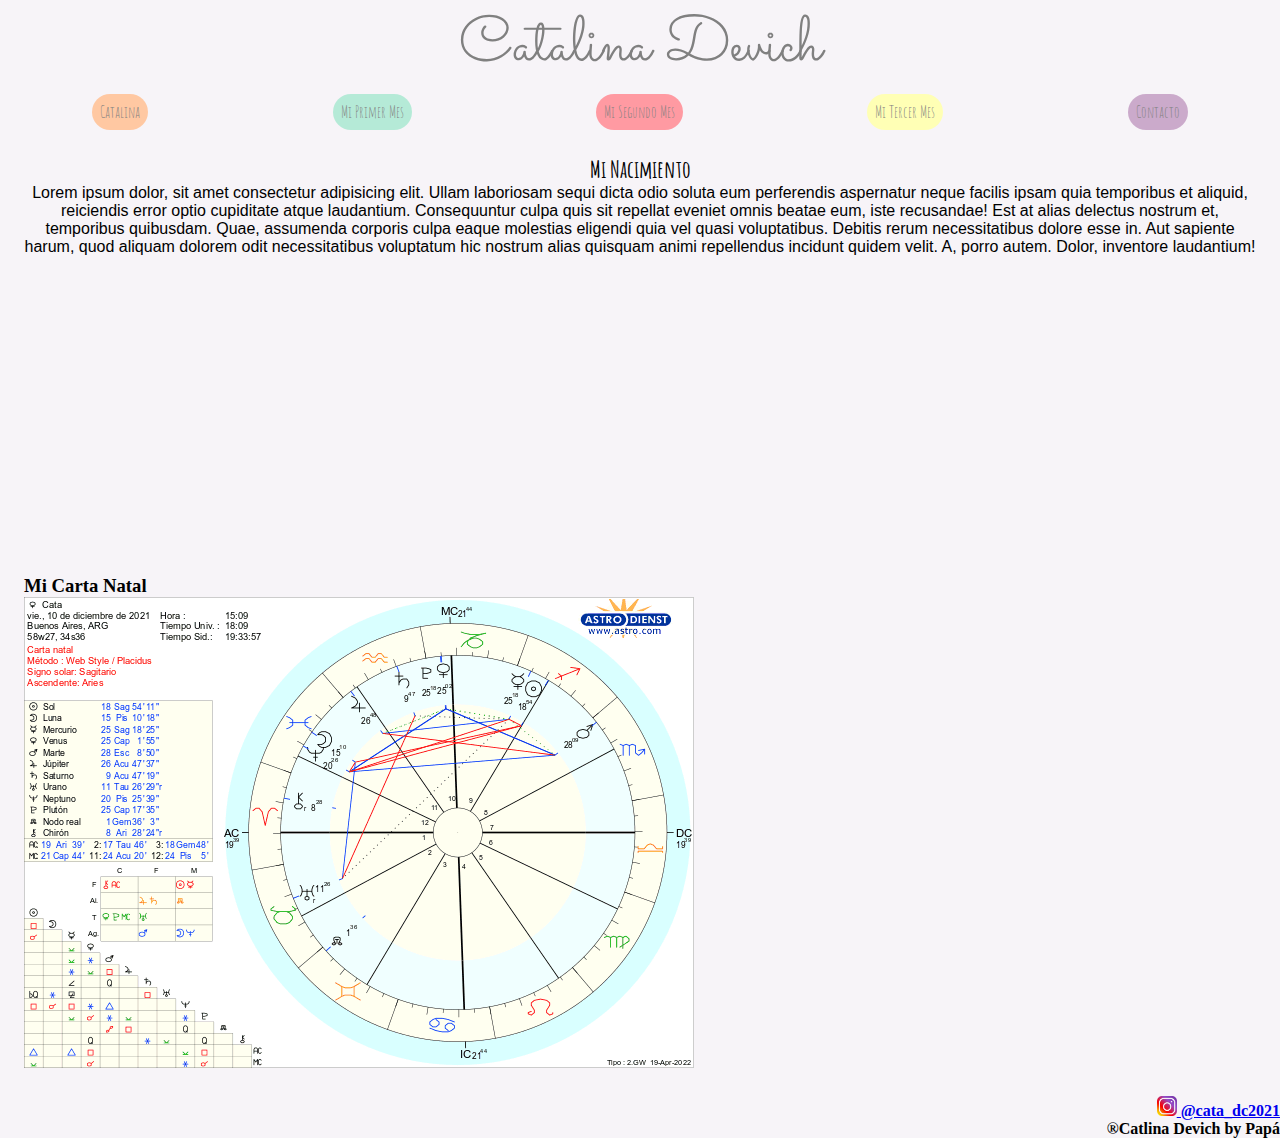
<file: index.html>
<!DOCTYPE html>
<html lang="en">
<head>
    <meta charset="UTF-8">
    <meta http-equiv="X-UA-Compatible" content="IE=edge">
    <meta name="viewport" content="width=device-width, initial-scale=1.0">
    
    <!--link de mi css-->
    <link rel="stylesheet" href="css/style.css">

    <!-- links de las google fonts-->
    <link rel="preconnect" href="https://fonts.googleapis.com">
    <link rel="preconnect" href="https://fonts.gstatic.com" crossorigin>
    <link href="https://fonts.googleapis.com/css2?family=Sacramento&display=swap" rel="stylesheet">
    <link rel="preconnect" href="https://fonts.googleapis.com">
    <link rel="preconnect" href="https://fonts.gstatic.com" crossorigin>
    <link href="https://fonts.googleapis.com/css2?family=Amatic+SC&display=swap" rel="stylesheet">
    <link rel="preconnect" href="https://fonts.googleapis.com">
    <link rel="preconnect" href="https://fonts.gstatic.com" crossorigin>
    <link href="https://fonts.googleapis.com/css2?family=Gloria+Hallelujah&display=swap" rel="stylesheet">
  
    <title>Catalina</title>
</head>

<body>
    <header>
        <h1 >Catalina Devich</h1>
        <nav>
            <ul>
                <li Class="navCatalina"><a href="index.html">Catalina</a> </li>
                <li class="navPrimermes"><a href="pages/primermes.html">Mi Primer Mes</a></li>
                <li class="navSegundomes"><a href="pages/segundomes.html">Mi Segundo Mes</a></li>
                <li class="navTercermes"><a href="pages/tercermes.html">Mi Tercer Mes</a></li>
                <li class="navContacto"><a href="pages/contacto.html">Contacto</a></li>
            </ul>
        </nav>        
    </header>
    <main>
    
        <div class="miNacimiento">
            <h2>Mi Nacimiento</h2>  
            <p>Lorem ipsum dolor, sit amet consectetur adipisicing elit. Ullam laboriosam sequi dicta odio soluta eum perferendis aspernatur neque facilis ipsam quia temporibus et aliquid, reiciendis error optio cupiditate atque laudantium.
            Consequuntur culpa quis sit repellat eveniet omnis beatae eum, iste recusandae! Est at alias delectus nostrum et, temporibus quibusdam. Quae, assumenda corporis culpa eaque molestias eligendi quia vel quasi voluptatibus.
            Debitis rerum necessitatibus dolore esse in. Aut sapiente harum, quod aliquam dolorem odit necessitatibus voluptatum hic nostrum alias quisquam animi repellendus incidunt quidem velit. A, porro autem. Dolor, inventore laudantium!
            </p> 
        </div>   

        <div class="video">
            <iframe width="560" height="315" src="https://www.youtube.com/embed/VB9fUrrcnvA" title="YouTube video player" frameborder="0" allow="accelerometer; autoplay; clipboard-write; encrypted-media; gyroscope; picture-in-picture" allowfullscreen></iframe>
        </div>   

        <section class="cartaNatal">
        <h3>Mi Carta Natal</h3>
            <img src="img/Carta Natal.png" alt="imagen de Carta Natal" class="agranda">
        </section>
        
        <section class="familiaDatos">
        <h3>Mi Familia</h3>
            <ul>
                <li>Mamá: María Florencia Caballero</li>
                <li>Papá: Sebastián Devich</li>
                <li>Hermana perruna: Brillu</li>
            </ul>
       
        <h3>Mis Datos</h3>
            <ul>
                <li>Peso: 2.890 kilos</li>
                <li>Altura: 47 cm</li>
            </ul>
        </section>
    </main>
    <footer>
        <h4><img src="img/IG.png" alt="imagen icono instagram" width="20" height="20"><a class="instagram" href="https://www.instagram.com/cata_dc2021/" target="_blank">  @cata_dc2021</a></h4> 
        <h4>®Catlina Devich by Papá</h4>
    </footer>
</body>
</html>
</file>
<file: css/style.css>
/*reset*/
*{
    margin: 0;
    padding: 0;
    box-sizing: border-box;
}

body{
    background-color: #f7f4f8;
}

/*estilos del header*/

h1 {
    font-family: 'Sacramento', cursive;
    font-size: 4rem;
    font-weight: lighter;
    text-align: center;
    color: grey;
   
}

nav ul {
    display: flex;
    justify-content: space-around; 
}

nav ul li {
    font-family: 'Amatic SC', cursive;
    font-size: 1rem;
    list-style: none;
    padding: 0.5rem;
    border: none;
    border-radius: 2rem;
}

nav ul li a{
    text-decoration: none;
    color:grey    
}

.navCatalina {
      background-color: #ffc8a2;
}

.navPrimermes {
   background-color: #b5ead7;
}

.navSegundomes {
   
    background-color: #ff9aa2;
}

.navTercermes {
    background-color: #ffffb5;
}

.navContacto {
     background-color: #cbaacb;
}

/*estilos del main*/
/* Para la version 480 no tendria sentido, pero me queda para las otras versiones*/
main {
    justify-content: center;
    padding: 1.5rem;
        display: grid;
    grid-template-areas: "miNacimiento miNacimiento"
                         "video video"
                         "seccionUno seccionDos";
                         
    
}

.miNacimiento{
     grid-area: miNacimiento;
    
}
     
h2 {
    text-align: center;  
    font-family: 'Amatic SC', cursive;      
    color: black;
}
    
p {
    text-align: center;
    font-family: 'Lucida Sans', 'Lucida Sans Regular', 'Lucida Grande', 'Lucida Sans Unicode', Geneva, Verdana, sans-serif;
    font-size: 1rem;
}

    
.video{
    grid-area: video;
    justify-content: center;
}

.cartaNatal{
    display:none
}

.familiaDatos{
    display:none
}

footer {
    background-color: #f7f4f8;
    text-align: right;
}
@media screen and (min-width:600px) {
    .cartaNatal{
        display:block;        
    }
    .agranda {
        animation-name: cartaGran;
        animation-iteration-count: infinite;
        animation-timing-function: linear;
        animation-duration: 30s;
    }
    
    @keyframes cartaGran {
        from{
            transform: scale(0.2);
        }
        to{ 
            transform: scale(1);
        }
        
    }
.fondoContacto{
    background-color: #8a0c16;
}
   
}

/*MQ*/

  /*  
h3 {
     
    font-family: 'Amatic SC', cursive;
    font-size: 40px;
    font-weight: lighter;
    text-align: center;
    color: black;
}

.listaCrecimiento{
    text-align: center;
}


ul li {
    font-family: 'Amatic SC', cursive;
    font-size: x-large;
    list-style-type: circle;
}
*/


}
</file>
